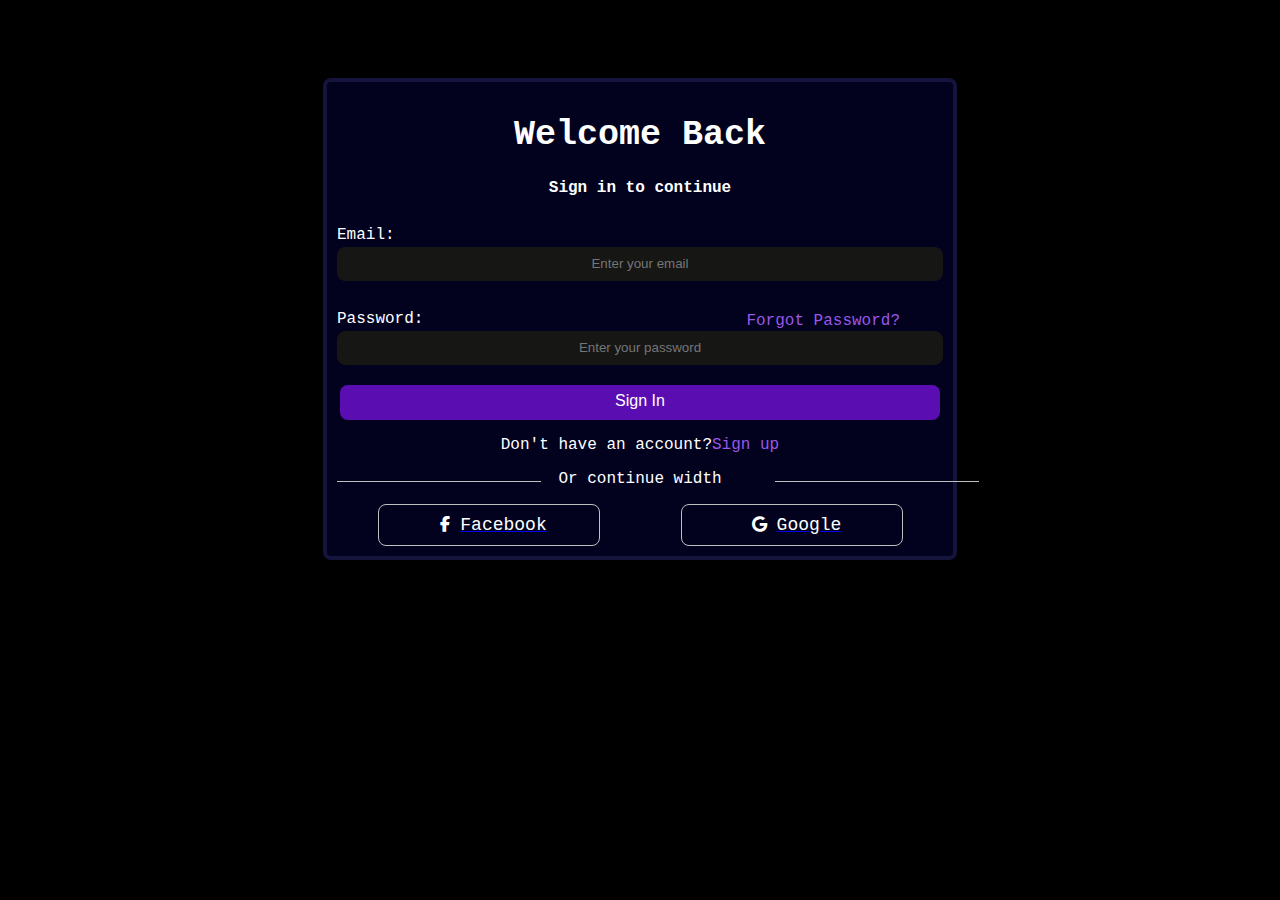
<file: index.html>
<!DOCTYPE html>
<html>
    <head>
        <title>Register</title>
         <link rel="icon" href="favicon.ico" type="image/x-icon">
        <link rel="stylesheet" type="text/css" href="style7.css" /> 
        <link rel="stylesheet" href="https://cdnjs.cloudflare.com/ajax/libs/font-awesome/6.5.0/css/all.min.css">
        <meta charset="UTF-8">
    </head>
    <body>
       <header>
        <h1>Welcome Back</h1>
         <h2>Sign in to continue</h2>
         <p class="email">Email:</p>
         <input type="email" placeholder="Enter your email" required>
         <p class="password">Password:</p>
         <input type="password" placeholder="Enter your password" required>
         <form class="form">
            <button type="submit">Sign In</button>
            </form>
            <p class="forgot-password">Forgot Password?</p>
            <p class="register">Don't have an account? <a href="#" class="hoope">Sign up</a></p>
            <span class="line"></span>
            <p class="terms">Or continue width</p>
            <span class="line_"></span>
            <div class="social-icons">
                <div class="icon">
                <a href="#"><i class="fab fa-facebook-f"></i><span>Facebook</span></a>
                </div>
                <div class="icon_">
                <a href="#"><i class="fab fa-google"></i><span>Google</span></a>
                </div>
                </div>
       </header>
    </body>
</html>
</file>
<file: style7.css>
body{
    color:white;
    font-family: 'Courier New', Courier, monospace;
    background-color:black;
    display: flex;
}
header{
    display: block;
    justify-content:center;
    align-items:center;
    margin:0 auto;
    margin-top: 70px;
    background-color: #02021f;
    border:4px solid #14143d;
    border-radius: 8px;
    padding: 10px;
}
h2{
    font-size: 16px;
    display: flex;
    justify-content: center;
    text-align: center;
}
h1{
    font-size: 35px;
    display: flex;
    justify-content: center;
    text-align: center;
}
.email, .password{
    position: relative;
    top: 13px;
}
input{
    display: flex;
    justify-content: center;
    text-align: center;
    width: 600px;
    height: 30px;
    color:#fff;
    border: 0.5px solid #161615;
    border-radius: 8px;
    background-color: #161615;
}
input:focus{
    outline: none;
    border: 1px solid #9957e6;
    box-shadow: 0 0 5px #9957e6;
}
button{
    display: flex;
    justify-content: center;
    text-align: center;
    width: 600px;
    height: 35px;
    border-radius: 8px;
    background-color: #5a0eb1;
    color: white;
    border: none;
    cursor: pointer;
    padding-top: 7px;
    font-size: 16px;
}
.form{
    display: flex;
    justify-content: center;
    text-align: center;
    flex-direction: column;
    align-items: center;
    margin-top: 20px;
}
.forgot-password{
    position:absolute;
    top:296px;
    right:380px;
    color: #9957e6;
}
.hoope{
    color:#9957e6;
    text-decoration: none;
}
.register, .terms{
    display: flex;
    justify-content: center;
    text-align: center;
}
.terms{
    margin-top: 10px;
}
.social-icons{
    display: flex;
    justify-content: center;
    text-align: center;
}
.fa-google, .fa-facebook-f{
    font-size: 16px;
    margin: 0 10px;
    color: #fff;
    cursor: pointer;
}
span{
    color: #fff;
    font-size: 18px;
    margin-top: 10px;
    text-decoration: none;
}
.social-icons{
    display: flex;
    justify-content: space-around;
}
.icon, .icon_{
    border:1px solid silver;
    border-radius: 8px;
    padding: 10px;
    width: 200px;
}
.line{
    position:absolute;
    width: 204px;
    top:460px;
    height: 1px;
    border-bottom: 1px solid silver;
    margin: 20px 0;
}
.line_{
    position:absolute;
    width: 204px;
    top:460px;
    left: 775px;
    height: 1px;
    border-bottom: 1px solid silver;
    margin: 20px 0;
}
</file>
